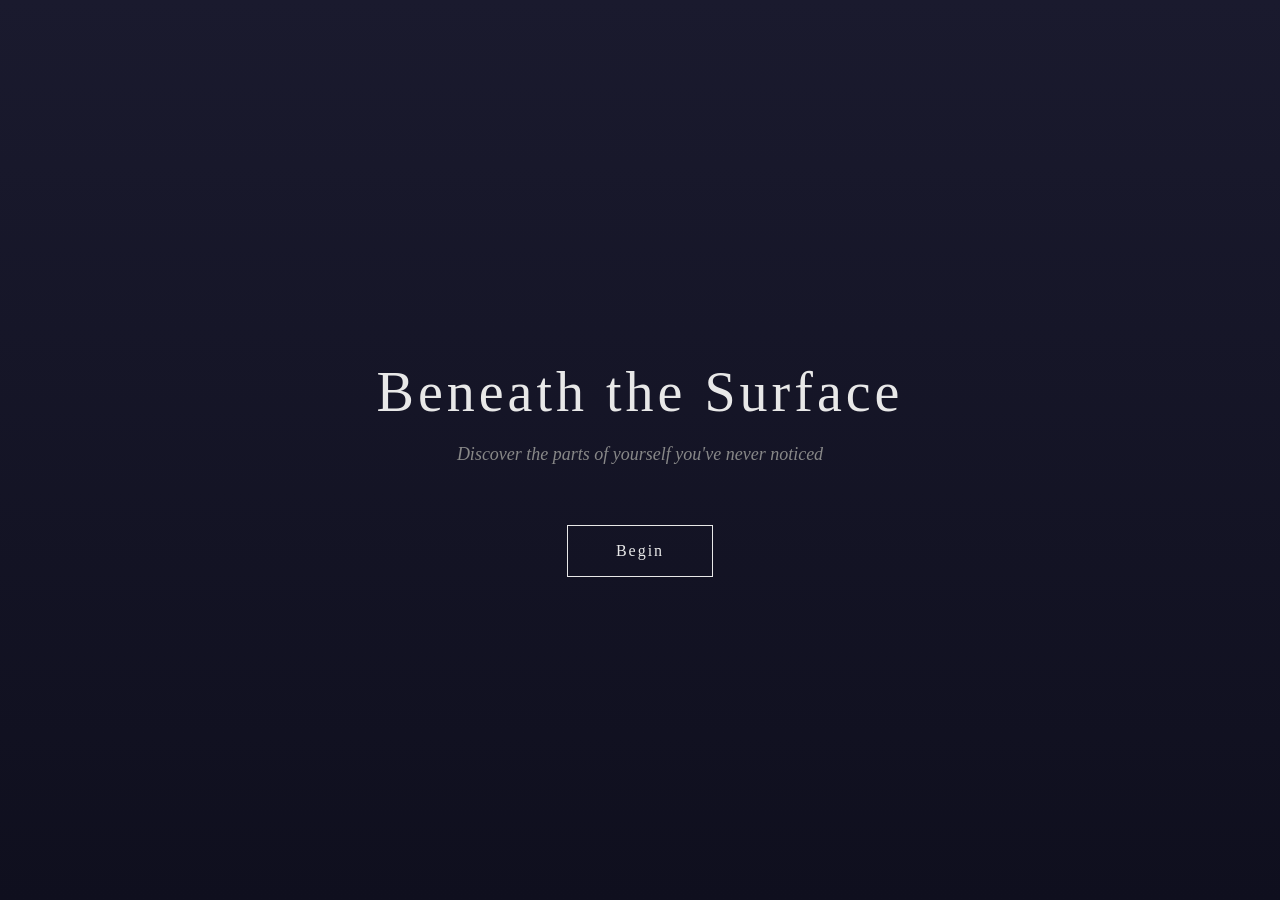
<file: index.html>
<!DOCTYPE html>
<html lang="en">
<head>
    <meta charset="UTF-8">
    <title>Beneath the Surface</title>
    <link rel="stylesheet" href="style.css">
</head>
<body>
    <div class="container">
        <h1>Beneath the Surface</h1>
        <p class="subtitle">Discover the parts of yourself you've never noticed</p>
        <button id="startBtn" onclick="startTest()">Begin</button>
    </div>
    <script src="script.js"></script>
</body>
</html>
</file>
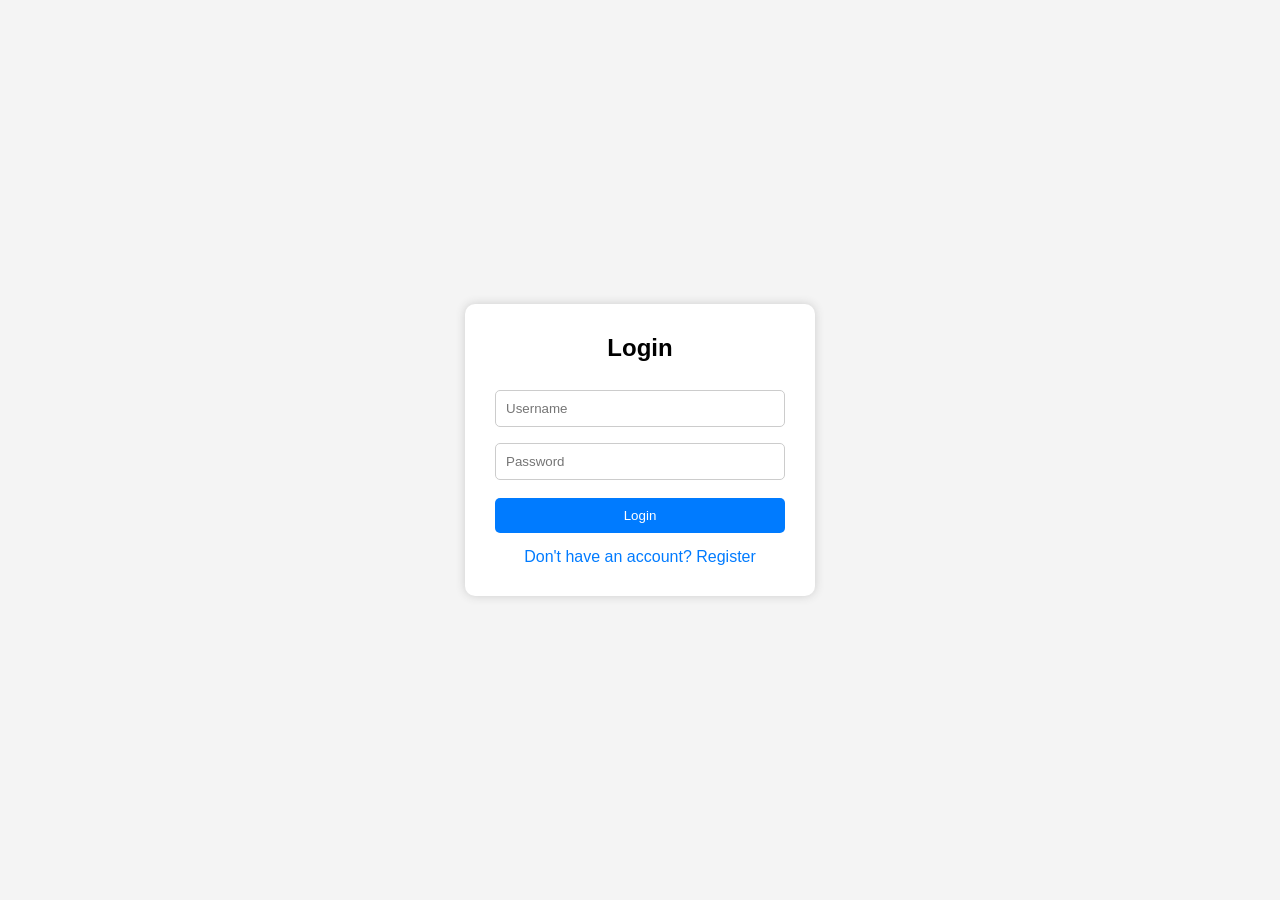
<file: login.html>
<!DOCTYPE html>
<html>
<head>
    <meta charset="UTF-8">
    <title>Login</title>
    <style>
        * {
            margin: 0;
            padding: 0;
            box-sizing: border-box;
            font-family: Arial;
        }
        body {
            background: #f4f4f4;
            display: flex;
            justify-content: center;
            align-items: center;
            height: 100vh;
        }
        .box {
            background: white;
            padding: 30px;
            border-radius: 10px;
            width: 350px;
            box-shadow: 0 0 10px #ccc;
        }
        h2 {
            text-align: center;
            margin-bottom: 20px;
        }
        input {
            width: 100%;
            padding: 10px;
            margin: 8px 0;
            border: 1px solid #ccc;
            border-radius: 5px;
        }
        button {
            width: 100%;
            padding: 10px;
            background: #007bff;
            color: white;
            border: none;
            border-radius: 5px;
            margin-top: 10px;
            cursor: pointer;
        }
        .toggle {
            text-align: center;
            margin-top: 15px;
            color: #007bff;
            cursor: pointer;
        }
        #register {
            display: none;
        }
    </style>
</head>
<body>

<div class="box">
    <div id="login">
        <h2>Login</h2>
        <input id="loginUser" type="text" placeholder="Username"><br>
        <input id="loginPwd" type="password" placeholder="Password"><br>
        <button onclick="login()">Login</button>
        <div class="toggle" onclick="switchToRegister()">Don't have an account? Register</div>
    </div>

    <div id="register">
        <h2>Register</h2>
        <input id="regUser" type="text" placeholder="Username"><br>
        <input id="regPwd" type="password" placeholder="Password"><br>
        <input id="regPwd2" type="password" placeholder="Confirm Password"><br>
        <button onclick="register()">Create Account</button>
        <div class="toggle" onclick="switchToLogin()">Back to Login</div>
    </div>
</div>

<script>
    function switchToRegister() {
        document.getElementById("login").style.display = "none";
        document.getElementById("register").style.display = "block";
    }
    function switchToLogin() {
        document.getElementById("register").style.display = "none";
        document.getElementById("login").style.display = "block";
    }

    function register() {
        let user = document.getElementById("regUser").value;
        let pwd = document.getElementById("regPwd").value;
        let pwd2 = document.getElementById("regPwd2").value;

        if (pwd != pwd2) {
            alert("Passwords do not match!");
            return;
        }

        localStorage.setItem("username", user);
        localStorage.setItem("password", pwd);

        localStorage.setItem("isLogin", "yes");

        window.location.href = "quiz.html";
    }

    function login() {
        let user = document.getElementById("loginUser").value;
        let pwd = document.getElementById("loginPwd").value;

        let realUser = localStorage.getItem("username");
        let realPwd = localStorage.getItem("password");

        if (user == realUser && pwd == realPwd) {
            localStorage.setItem("isLogin", "yes");
            window.location.href = "quiz.html";
        } else {
            alert("Wrong username or password!");
        }
    }
</script>
</body>
</html>
</file>
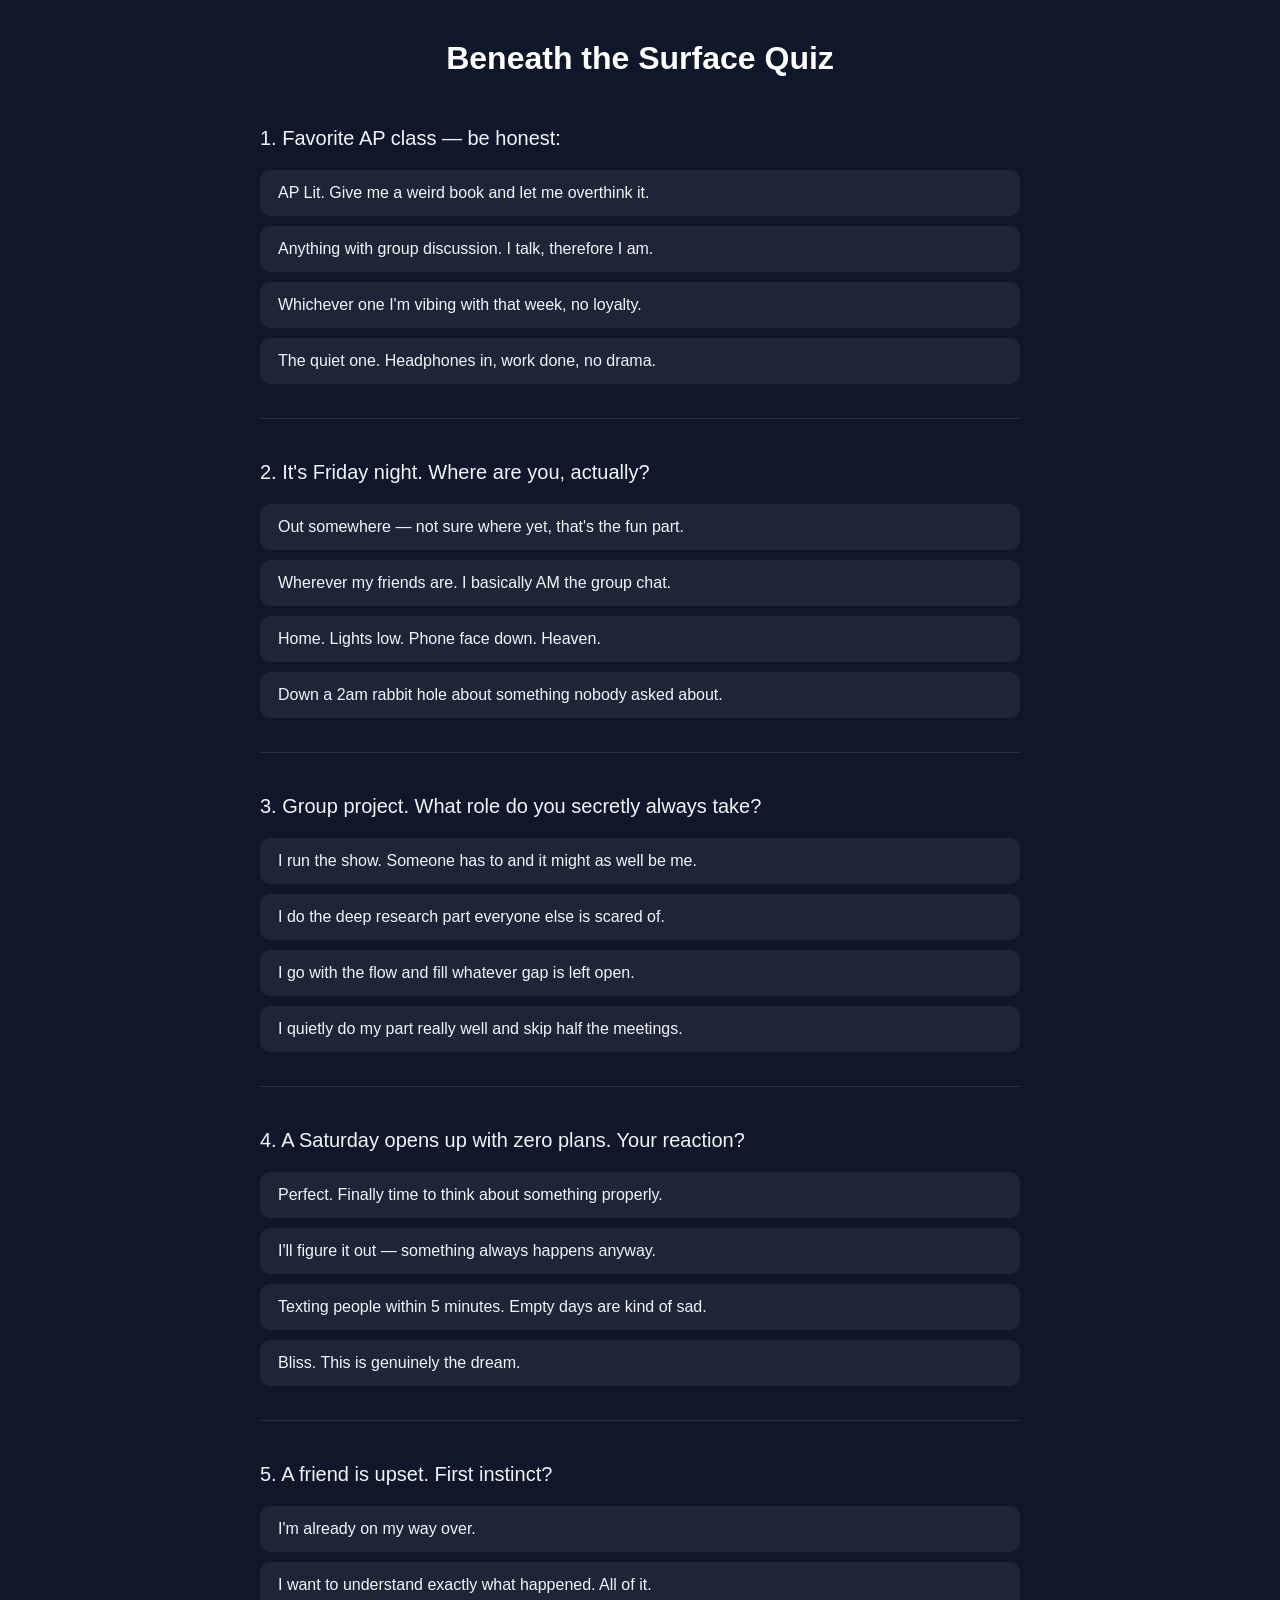
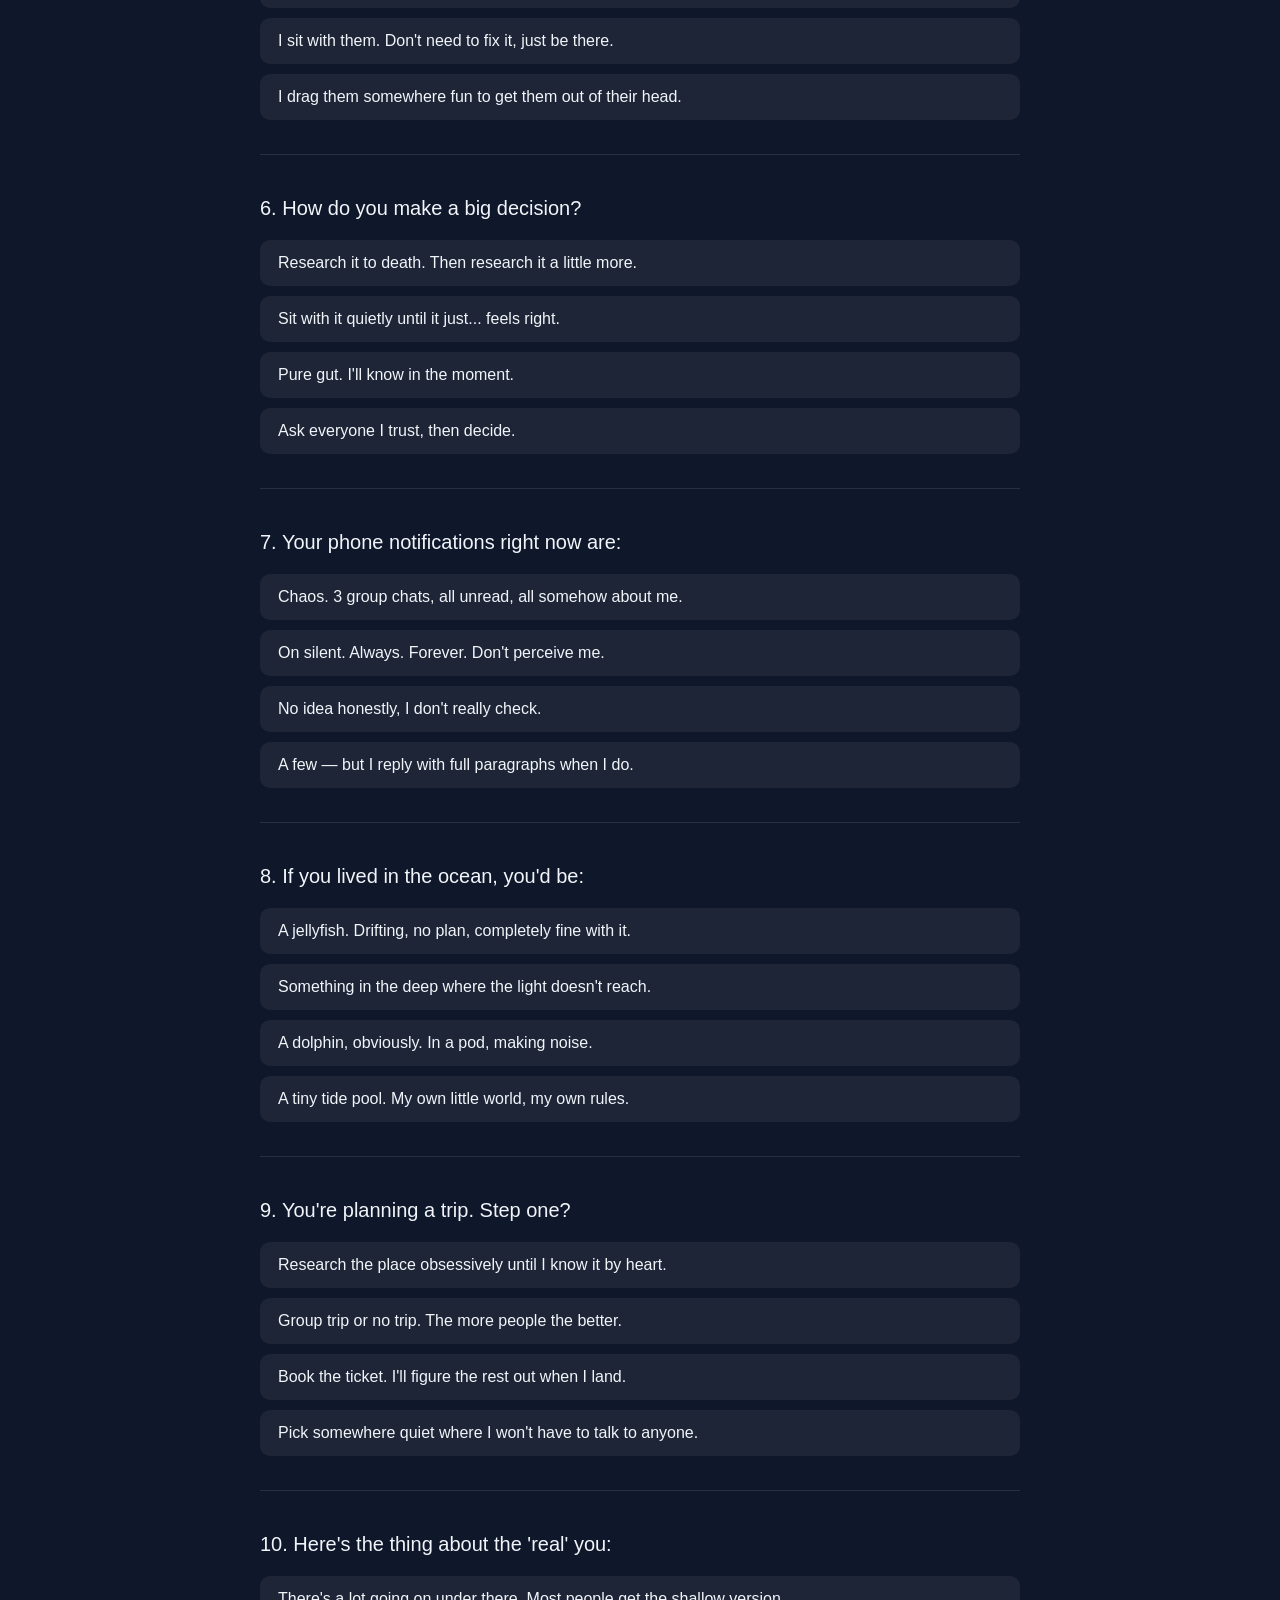
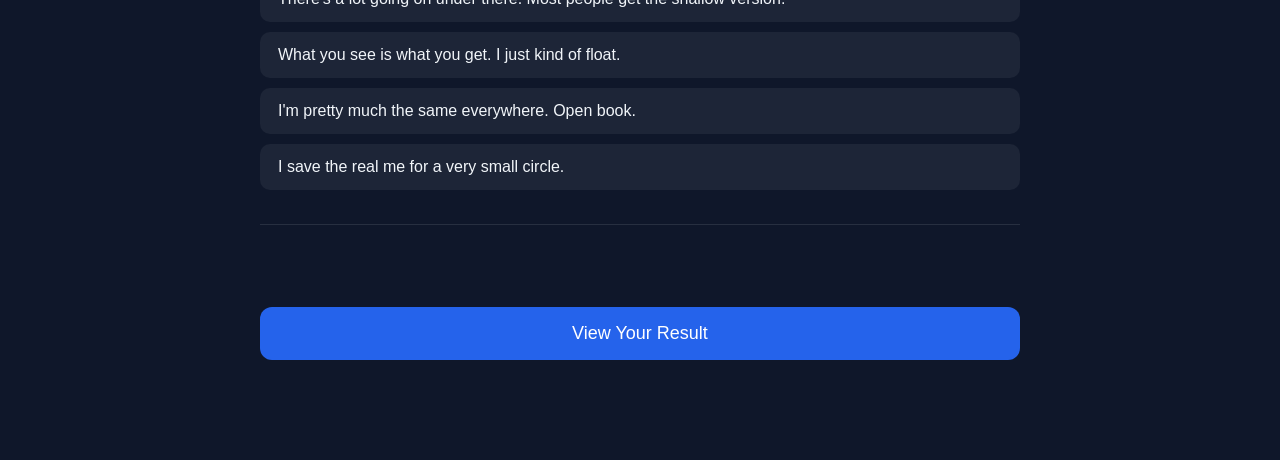
<file: quiz.html>
<!DOCTYPE html>
<html lang="en">
<head>
    <meta charset="UTF-8">
    <meta name="viewport" content="width=device-width, initial-scale=1.0">
    <link rel="stylesheet" href="quiz.css">
    <title>Beneath the Surface Quiz</title>
</head>
<body>
    <div class="wrap" id="quizPage">
        <h1>Beneath the Surface Quiz</h1>

        <div class="q-item">
            <div class="q-title">1. Favorite AP class — be honest:</div>
            <div class="opt" data-type="A">AP Lit. Give me a weird book and let me overthink it.</div>
            <div class="opt" data-type="C">Anything with group discussion. I talk, therefore I am.</div>
            <div class="opt" data-type="B">Whichever one I'm vibing with that week, no loyalty.</div>
            <div class="opt" data-type="D">The quiet one. Headphones in, work done, no drama.</div>
        </div>

        <div class="q-item">
            <div class="q-title">2. It's Friday night. Where are you, actually?</div>
            <div class="opt" data-type="B">Out somewhere — not sure where yet, that's the fun part.</div>
            <div class="opt" data-type="C">Wherever my friends are. I basically AM the group chat.</div>
            <div class="opt" data-type="D">Home. Lights low. Phone face down. Heaven.</div>
            <div class="opt" data-type="A">Down a 2am rabbit hole about something nobody asked about.</div>
        </div>

        <div class="q-item">
            <div class="q-title">3. Group project. What role do you secretly always take?</div>
            <div class="opt" data-type="C">I run the show. Someone has to and it might as well be me.</div>
            <div class="opt" data-type="A">I do the deep research part everyone else is scared of.</div>
            <div class="opt" data-type="B">I go with the flow and fill whatever gap is left open.</div>
            <div class="opt" data-type="D">I quietly do my part really well and skip half the meetings.</div>
        </div>

        <div class="q-item">
            <div class="q-title">4. A Saturday opens up with zero plans. Your reaction?</div>
            <div class="opt" data-type="A">Perfect. Finally time to think about something properly.</div>
            <div class="opt" data-type="B">I'll figure it out — something always happens anyway.</div>
            <div class="opt" data-type="C">Texting people within 5 minutes. Empty days are kind of sad.</div>
            <div class="opt" data-type="D">Bliss. This is genuinely the dream.</div>
        </div>

        <div class="q-item">
            <div class="q-title">5. A friend is upset. First instinct?</div>
            <div class="opt" data-type="C">I'm already on my way over.</div>
            <div class="opt" data-type="A">I want to understand exactly what happened. All of it.</div>
            <div class="opt" data-type="D">I sit with them. Don't need to fix it, just be there.</div>
            <div class="opt" data-type="B">I drag them somewhere fun to get them out of their head.</div>
        </div>

        <div class="q-item">
            <div class="q-title">6. How do you make a big decision?</div>
            <div class="opt" data-type="A">Research it to death. Then research it a little more.</div>
            <div class="opt" data-type="D">Sit with it quietly until it just... feels right.</div>
            <div class="opt" data-type="B">Pure gut. I'll know in the moment.</div>
            <div class="opt" data-type="C">Ask everyone I trust, then decide.</div>
        </div>

        <div class="q-item">
            <div class="q-title">7. Your phone notifications right now are:</div>
            <div class="opt" data-type="C">Chaos. 3 group chats, all unread, all somehow about me.</div>
            <div class="opt" data-type="D">On silent. Always. Forever. Don't perceive me.</div>
            <div class="opt" data-type="B">No idea honestly, I don't really check.</div>
            <div class="opt" data-type="A">A few — but I reply with full paragraphs when I do.</div>
        </div>

        <div class="q-item">
            <div class="q-title">8. If you lived in the ocean, you'd be:</div>
            <div class="opt" data-type="B">A jellyfish. Drifting, no plan, completely fine with it.</div>
            <div class="opt" data-type="A">Something in the deep where the light doesn't reach.</div>
            <div class="opt" data-type="C">A dolphin, obviously. In a pod, making noise.</div>
            <div class="opt" data-type="D">A tiny tide pool. My own little world, my own rules.</div>
        </div>

        <div class="q-item">
            <div class="q-title">9. You're planning a trip. Step one?</div>
            <div class="opt" data-type="A">Research the place obsessively until I know it by heart.</div>
            <div class="opt" data-type="C">Group trip or no trip. The more people the better.</div>
            <div class="opt" data-type="B">Book the ticket. I'll figure the rest out when I land.</div>
            <div class="opt" data-type="D">Pick somewhere quiet where I won't have to talk to anyone.</div>
        </div>

        <div class="q-item">
            <div class="q-title">10. Here's the thing about the 'real' you:</div>
            <div class="opt" data-type="A">There's a lot going on under there. Most people get the shallow version.</div>
            <div class="opt" data-type="B">What you see is what you get. I just kind of float.</div>
            <div class="opt" data-type="C">I'm pretty much the same everywhere. Open book.</div>
            <div class="opt" data-type="D">I save the real me for a very small circle.</div>
        </div>

        <button class="submit-btn" onclick="goResult()">View Your Result</button>
    </div>
    <script src="quiz.js"></script>
</body>
</html>
</file>
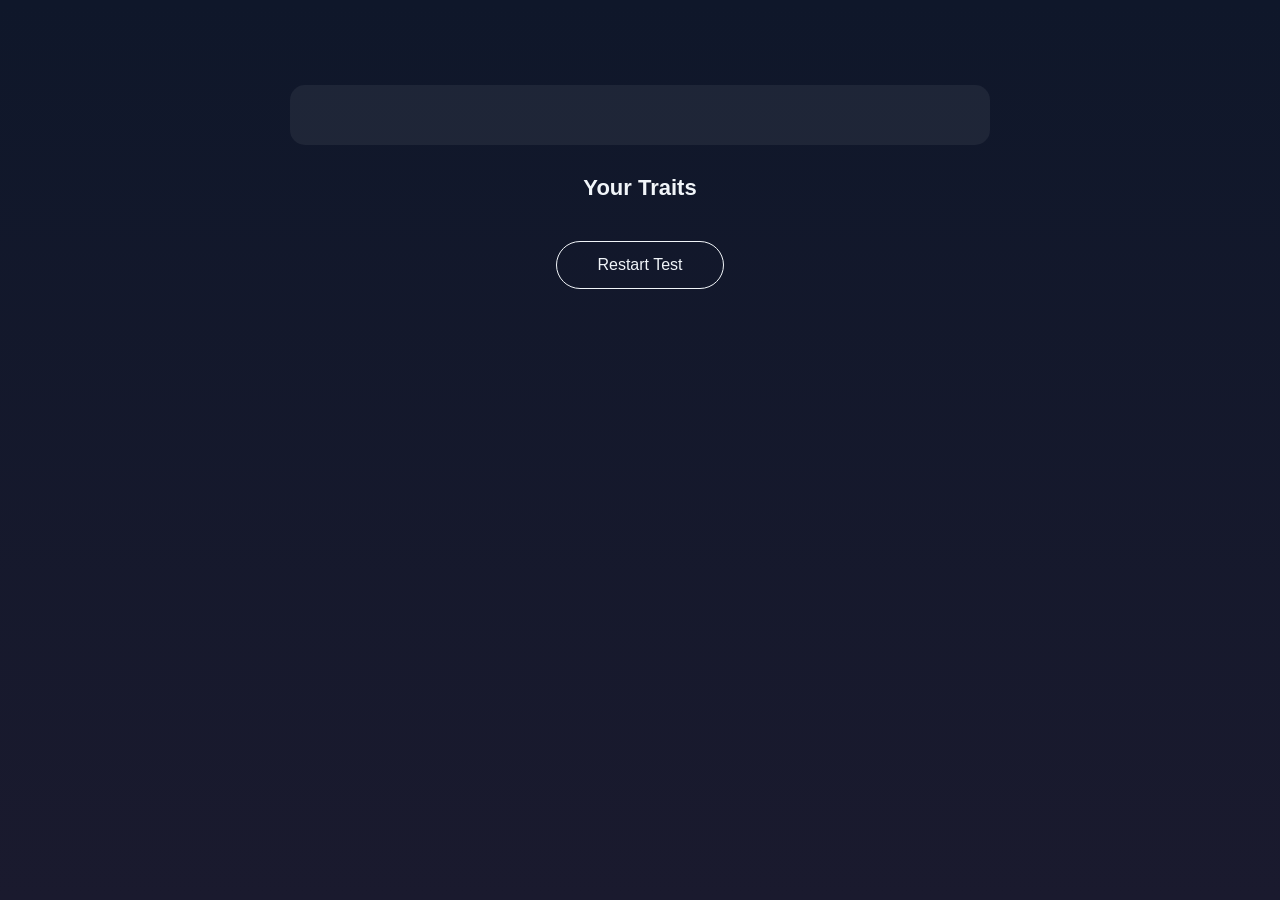
<file: result.html>
<!DOCTYPE html>
<html lang="en">
<head>
    <meta charset="UTF-8">
    <meta name="viewport" content="width=device-width, initial-scale=1.0">
    <title>Your Result</title>
    <link rel="stylesheet" href="result.css">
</head>
<body>
    <div class="result-container">
        <div class="emoji-box" id="resEmoji"></div>
        <h1 id="resName"></h1>
        <p class="tagline" id="resTagline"></p>
        <div class="desc-box" id="resDesc"></div>
        <div class="traits-box">
            <h3>Your Traits</h3>
            <div id="resTraits"></div>
        </div>
        <p class="extra-info" id="resSurface"></p>
        <p class="extra-info" id="resUnder"></p>
        <p class="match-info" id="resMatch"></p>
        <button class="back-btn" onclick="backHome()">Restart Test</button>
    </div>
    <script src="result.js"></script>
</body>
</html>
</file>
<file: style.css>
body {
    font-family: 'Georgia', serif;
    background: linear-gradient(180deg, #1a1a2e 0%, #0f0f1e 100%);
    color: #e8e8e8;
    margin: 0;
    height: 100vh;
    display: flex;
    justify-content: center;
    align-items: center;
}

.container {
    text-align: center;
    padding: 40px;
}

h1 {
    font-size: 56px;
    margin-bottom: 20px;
    letter-spacing: 4px;
    font-weight: 300;
}

.subtitle {
    font-size: 18px;
    color: #888;
    margin-bottom: 60px;
    font-style: italic;
}

button {
    background: transparent;
    color: #e8e8e8;
    border: 1px solid #e8e8e8;
    padding: 16px 48px;
    font-size: 16px;
    letter-spacing: 2px;
    cursor: pointer;
    transition: all 0.3s;
    font-family: 'Georgia', serif;
}

button:hover {
    background: #e8e8e8;
    color: #1a1a2e;
}
</file>
<file: quiz.css>
* {
    margin: 0;
    padding: 0;
    box-sizing: border-box;
    font-family: 'Segoe UI', Roboto, Arial, sans-serif;
}

body {
    background-color: #0f172a;
    color: #f1f5f9;
    padding: 40px 20px;
    min-height: 100vh;
}

.wrap {
    max-width: 760px;
    margin: 0 auto;
}

h1 {
    text-align: center;
    font-size: 32px;
    margin-bottom: 50px;
    color: #ffffff;
}

.q-item {
    margin-bottom: 42px;
    padding-bottom: 24px;
    border-bottom: 1px solid rgba(255, 255, 255, 0.1);
}

.q-title {
    font-size: 20px;
    margin-bottom: 20px;
    font-weight: 500;
}

.opt {
    padding: 14px 18px;
    margin: 10px 0;
    background-color: rgba(255, 255, 255, 0.06);
    border-radius: 10px;
    cursor: pointer;
    transition: all 0.2s ease;
}

.opt:hover {
    background-color: rgba(255, 255, 255, 0.12);
}

.opt.selected {
    background-color: #3b82f6;
    color: white;
}

.submit-btn {
    width: 100%;
    padding: 16px;
    font-size: 18px;
    background-color: #2563eb;
    color: white;
    border: none;
    border-radius: 12px;
    cursor: pointer;
    margin: 40px 0 60px;
    font-weight: 500;
    transition: 0.2s;
}

.submit-btn:hover {
    background-color: #1d4ed8;
}

.result-page {
    display: none;
    text-align: center;
    padding: 40px 20px;
}

.emoji {
    font-size: 80px;
    margin-bottom: 20px;
}

.res-name {
    font-size: 36px;
    margin-bottom: 10px;
}

.res-slogan {
    font-size: 18px;
    font-style: italic;
    opacity: 0.8;
    margin-bottom: 30px;
}

.res-desc {
    font-size: 18px;
    line-height: 1.7;
    text-align: left;
    background: rgba(255,255,255,0.05);
    padding: 24px;
    border-radius: 12px;
}
</file>
<file: result.css>
* {
    margin: 0;
    padding: 0;
    box-sizing: border-box;
    font-family: 'Segoe UI', Roboto, Arial, sans-serif;
}

body {
    background: linear-gradient(180deg,#0f172a,#1a1a2e);
    color: #f1f5f9;
    min-height: 100vh;
    padding: 50px 20px;
}

.result-container {
    max-width: 700px;
    margin: 0 auto;
    text-align: center;
}

.emoji-box {
    font-size: 85px;
    margin-bottom: 25px;
}

h1 {
    font-size: 38px;
    margin-bottom: 15px;
    letter-spacing: 2px;
}

.tagline {
    font-size: 20px;
    font-style: italic;
    opacity: 0.85;
    margin-bottom: 35px;
}

.desc-box {
    background: rgba(255,255,255,0.06);
    padding: 30px;
    border-radius: 15px;
    text-align: left;
    font-size: 17px;
    line-height: 1.8;
    margin-bottom: 30px;
}

.traits-box {
    margin: 30px 0;
}

.traits-box h3 {
    font-size: 22px;
    margin-bottom: 15px;
}

.extra-info {
    font-size: 16px;
    margin: 12px 0;
    opacity: 0.9;
}

.match-info {
    font-size: 17px;
    margin: 25px 0 40px;
    color: #93c5fd;
}

.back-btn {
    padding: 14px 40px;
    background: transparent;
    border: 1px solid #f1f5f9;
    color: #f1f5f9;
    font-size: 16px;
    border-radius: 30px;
    cursor: pointer;
    transition: 0.3s;
}

.back-btn:hover {
    background: #f1f5f9;
    color: #0f172a;
}
</file>
